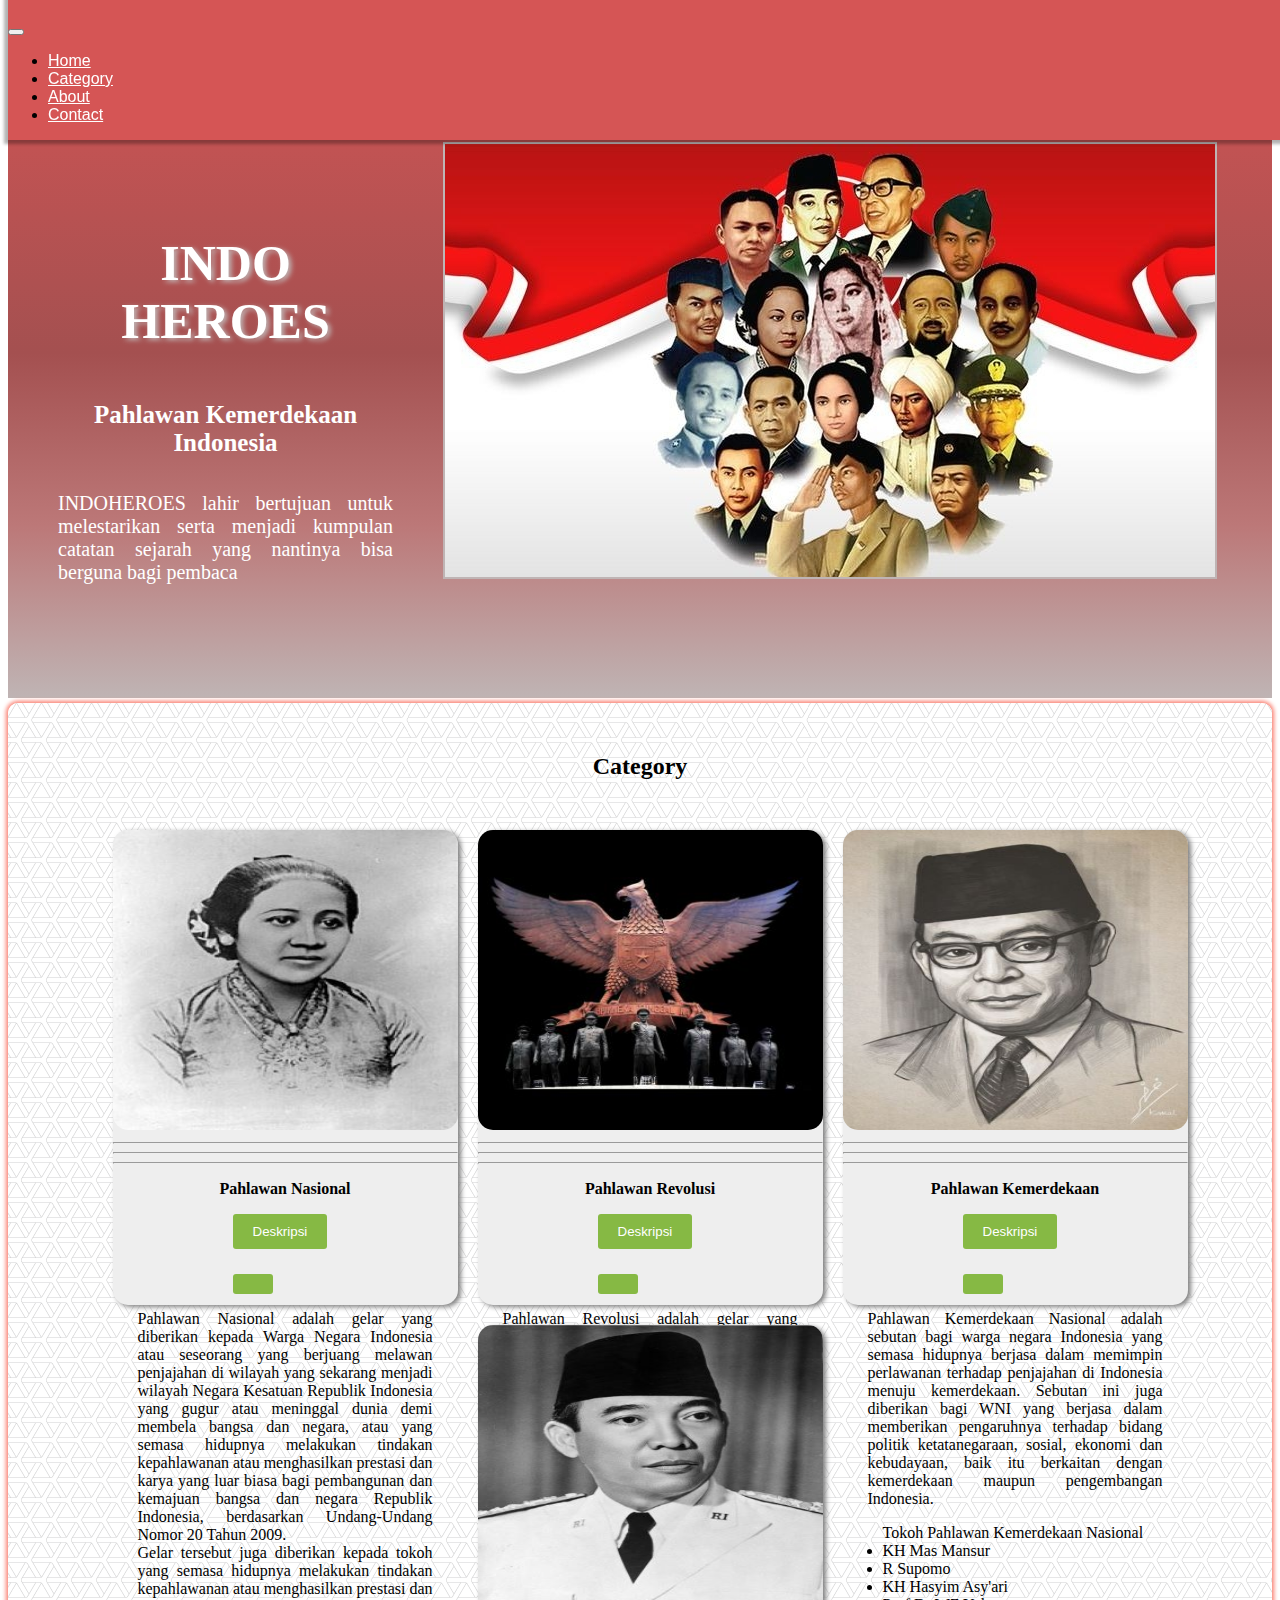
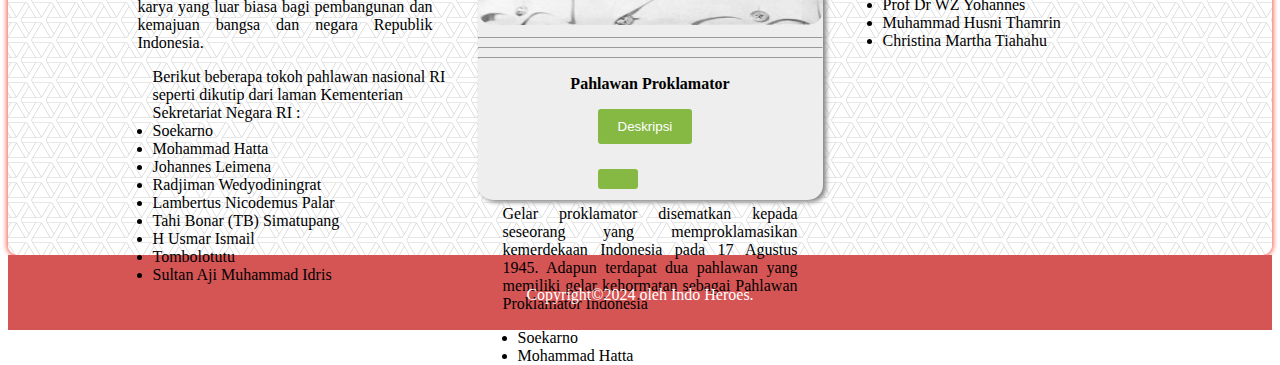
<file: index.html>
<!DOCTYPE html>
<html lang="en">
<head>
    <link rel="stylesheet" href="style.css">
    <link href="https://cdn.jsdelivr.net/npm/bootstrap@5.3.1/dist/css/bootstrap.min.css" rel="stylesheet" integrity="sha384-4bw+/aepP/YC94hEpVNVgiZdgIC5+VKNBQNGCHeKRQN+PtmoHDEXuppvnDJzQIu9" crossorigin="anonymous">
    <script src="https://cdn.jsdelivr.net/npm/bootstrap@5.3.1/dist/js/bootstrap.bundle.min.js" integrity="sha384-HwwvtgBNo3bZJJLYd8oVXjrBZt8cqVSpeBNS5n7C8IVInixGAoxmnlMuBnhbgrkm" crossorigin="anonymous"></script>
    <meta charset="UTF-8">
    <meta name="viewport" content="width=device-width, initial-scale=1.0">
    <title>Indoheroes</title>
</head>
<body>
  <!--awal navbar-->
    <div class="header">
        <div class="container">
          <nav class="navbar navbar-expand-lg navbar-light">
            <div class="container-fluid">
              <li class="nav"></li>
              <button class="navbar-toggler" type="button" data-bs-toggle="collapse" data-bs-target="#navbarSupportedContent" aria-controls="navbarSupportedContent" aria-expanded="false" aria-label="Toggle navigation">
                <span class="navbar-toggler-icon"></span>
              </button>
              <div class="collapse navbar-collapse" id="navbarSupportedContent">
                <ul class="navbar-nav nav-underline ms-auto mb-2 mb-lg-0">
                  <li class="nav-item">
                    <a class="nav-link" aria-current="page" href="index.html" >Home</a>
                  </li>
                  <li class="nav-item">
                    <a class="nav-link " href="#Category">Category</a>
                  </li>
                  <li class="nav-item">
                    <a class="nav-link" href="about.html">About</a>
                  </li>
                  <li class="nav-item">
                    <a class="nav-link" href="contact.html">Contact</a>
                  </li>
                </ul>
              </div>
            </div>
            </nav>
          </div>
    </div>
    <!--akhir navbar-->
    
    <!--awal hero-->
    <div class="cont">
      <div class="hero">
        <h1>INDO HEROES</h1>
        <h3>Pahlawan Kemerdekaan Indonesia</h3>
        <p>INDOHEROES lahir bertujuan untuk melestarikan serta menjadi kumpulan catatan sejarah yang nantinya bisa berguna bagi pembaca</p>
      </div>
      <div class="hero2">
        <img src="img/bgp.jpeg" alt="gambarpahlawan">
      </div>
  </div>
    <!--akhir hero-->

    <!--awal daftar-->
  <div class="daftar" style="background-image: url(img/webb.png);">
      <div class="container3">
        <div class="row">
          <div class="col-sm-12 text-center">
            <h2 id="Category">Category</h2>
          </div>
        </div>
      </div>
    <div class="daf">
        <div class="pahlawan">
            <img src="img/K.jpg" alt="">
            <hr><hr><hr>
            <p><b>Pahlawan Nasional</b></p>
            <!-- Button trigger modal -->
      <button type="button" class="btn btn-primary" data-bs-toggle="modal" data-bs-target="#na">
        Deskripsi
      </button>
      
      <!-- Modal -->
      <div class="modal fade" id="na" tabindex="-1" aria-labelledby="exampleModalLabel" aria-hidden="true">
        <div class="modal-dialog">
          <div class="modal-content">
            <div class="modal-header">
              <h1 class="modal-title fs-5" id="exampleModalLabel"></h1>
              <button type="button" class="btn-close" data-bs-dismiss="modal" aria-label="Close"></button>
            </div>
            <div class="modal-body">
              <p>Pahlawan Nasional adalah gelar yang diberikan kepada Warga Negara Indonesia atau seseorang yang berjuang melawan penjajahan di wilayah yang sekarang menjadi wilayah Negara Kesatuan Republik Indonesia yang gugur atau meninggal dunia demi membela bangsa dan negara, atau yang semasa hidupnya melakukan tindakan kepahlawanan atau menghasilkan prestasi dan karya yang luar biasa bagi pembangunan dan kemajuan bangsa dan negara Republik Indonesia, berdasarkan Undang-Undang Nomor 20 Tahun 2009. <br>
                Gelar tersebut juga diberikan kepada tokoh yang semasa hidupnya melakukan tindakan kepahlawanan atau menghasilkan prestasi dan karya yang luar biasa bagi pembangunan dan kemajuan bangsa dan negara Republik Indonesia.</p>
              
              <ul>Berikut beberapa tokoh pahlawan nasional RI seperti dikutip dari laman Kementerian Sekretariat Negara RI :
                <li>Soekarno</li>
                <li>Mohammad Hatta</li>
                <li>Johannes Leimena</li>
                <li>Radjiman Wedyodiningrat</li>
                <li>Lambertus Nicodemus Palar</li>
                <li>Tahi Bonar (TB) Simatupang</li>
                <li>H Usmar Ismail</li>
                <li>Tombolotutu</li>
                <li>Sultan Aji Muhammad Idris</li>
              </ul>
              
              </div>
          </div>
        </div>
      </div>
      <!--akhir modal -->
        </div>
        <div class="pahlawan">
            <img src="img/g.jpg" alt="">
            <hr><hr><hr>
            <p><b>Pahlawan Revolusi</b></p>
            <!-- Button trigger modal -->
      <button type="button" class="btn btn-primary" data-bs-toggle="modal" data-bs-target="#re">
        Deskripsi
      </button>
      
      <!-- Modal -->
      <div class="modal fade" id="re" tabindex="-1" aria-labelledby="exampleModalLabel" aria-hidden="true">
        <div class="modal-dialog">
          <div class="modal-content">
            <div class="modal-header">
              <h1 class="modal-title fs-5" id="exampleModalLabel"></h1>
              <button type="button" class="btn-close" data-bs-dismiss="modal" aria-label="Close"></button>
            </div>
            <div class="modal-body">
              <p>Pahlawan Revolusi adalah gelar yang diberikan oleh Pemerintah Indonesia kepada sejumlah perwira militer yang gugur dalam Gerakan 30 September. Mereka yang gugur dalam tugas diberikan Kenaikan Pangkat Luar Biasa, seperti halnya Ahmad Yani yang sebelumnya berpangkat Letnan Jenderal TNI menjadi Jenderal TNI.
              </p> 
              <ul> Tokoh Pahlawan Revolusi :
                <li>Jenderal Ahmad Yani</li>
                <li>Letjen Suprapto</li>
                <li>Letjen Siswondo Parman</li>
                <li>Letjen Mas Tirtodarmo Haryono</li>
                <li>Mayjen Donald Ignatius Panjaitan</li>
                <li>Mayjen Sutoyo Siswomiharjo</li>
                <li>Brigjen Katamso</li>
                <li>Kapten Pierre Tendean</li>
                <li>AIP Karel Satsuit Tubun</li>
                <li>Kolonel Sugiyono</li>
              </ul>

            </div>
          </div>
        </div>
      </div>
      <!--akhir modal -->
        </div>
        <div class="pahlawan">
            <img src="img/H.jpg" alt="">
            <hr><hr><hr>
            <p><b>Pahlawan Kemerdekaan</b></p>
            <!-- Button trigger modal -->
      <button type="button" class="btn btn-primary" data-bs-toggle="modal" data-bs-target="#ke">
        Deskripsi
      </button>
      
      <!-- Modal -->
      <div class="modal fade" id="ke" tabindex="-1" aria-labelledby="exampleModalLabel" aria-hidden="true">
        <div class="modal-dialog">
          <div class="modal-content">
            <div class="modal-header">
              <h1 class="modal-title fs-5" id="exampleModalLabel"></h1>
              <button type="button" class="btn-close" data-bs-dismiss="modal" aria-label="Close"></button>
            </div>
            <div class="modal-body">
              <p>Pahlawan Kemerdekaan Nasional adalah sebutan bagi warga negara Indonesia yang semasa hidupnya berjasa dalam memimpin perlawanan terhadap penjajahan di Indonesia menuju kemerdekaan. Sebutan ini juga diberikan bagi WNI yang berjasa dalam memberikan pengaruhnya terhadap bidang politik ketatanegaraan, sosial, ekonomi dan kebudayaan, baik itu berkaitan dengan kemerdekaan maupun pengembangan Indonesia.
              </p>
                <ul>Tokoh Pahlawan Kemerdekaan Nasional
                  <li>KH Mas Mansur</li>
                  <li>R Supomo</li>
                  <li>KH Hasyim Asy'ari</li>
                  <li>Prof Dr WZ Yohannes</li>
                  <li>Muhammad Husni Thamrin</li>
                  <li>Christina Martha Tiahahu</li>
                </ul>
            </div>
          </div>
        </div>
      </div>
      <!--akhir modal -->
        </div>
        <div class="pahlawan">
            <img src="img/SOE.jpg" alt="">
            <hr><hr><hr>
            <p><b>Pahlawan Proklamator</b></p>
            <!-- Button trigger modal -->
      <button type="button" class="btn btn-primary" data-bs-toggle="modal" data-bs-target="#pro">
        Deskripsi
      </button>
      
      <!-- Modal -->
      <div class="modal fade" id="pro" tabindex="-1" aria-labelledby="exampleModalLabel" aria-hidden="true">
        <div class="modal-dialog">
          <div class="modal-content">
            <div class="modal-header">
              <h1 class="modal-title fs-5" id="exampleModalLabel"></h1>
              <button type="button" class="btn-close" data-bs-dismiss="modal" aria-label="Close"></button>
            </div>
            <div class="modal-body">
              <p>Gelar proklamator disematkan kepada seseorang yang memproklamasikan kemerdekaan Indonesia pada 17 Agustus 1945. Adapun terdapat dua pahlawan yang memiliki gelar kehormatan sebagai Pahlawan Proklamator Indonesia
              </p>
              <ul>
                <li>Soekarno</li>
                <li>Mohammad Hatta</li>
              </ul>
            </div>
          </div>
        </div>
      </div>
      <!--akhir modal -->
        </div>
    </div>
  </div>
    <!--akhir daftar-->


    <!--awal footer-->
    <div class="footer">
        <p>Copyright&copy;2024 oleh Indo Heroes.</p>
    </div>
    <!--akhir footer-->



</body>
</html>
</file>
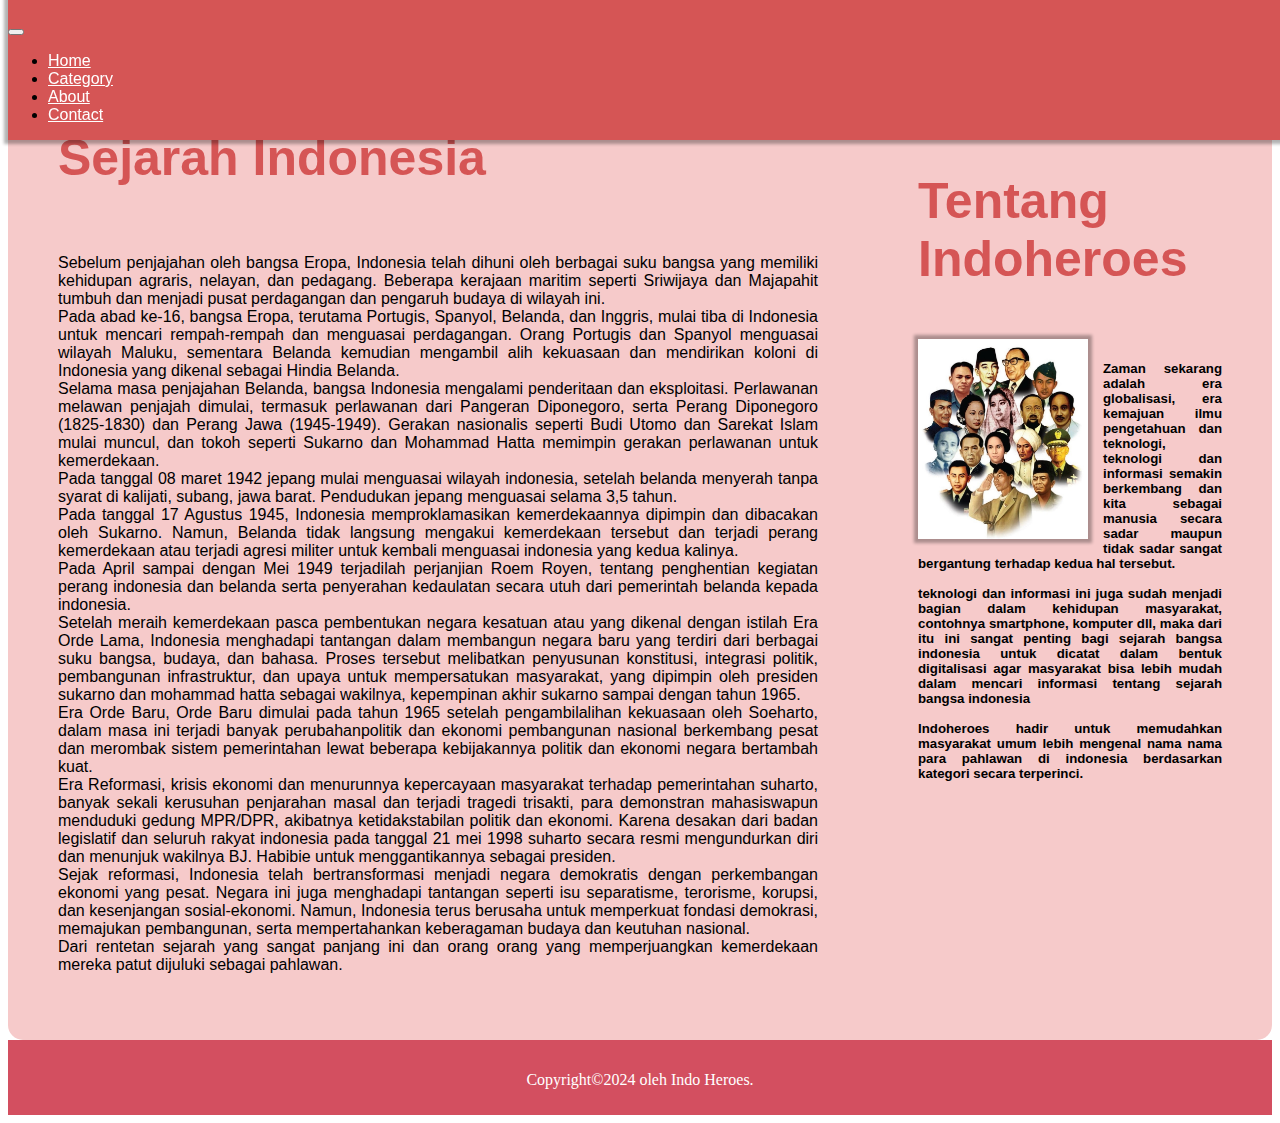
<file: about.html>
<!DOCTYPE html>
<html lang="en">
<head>
    <link rel="stylesheet" href="about.css">
    <link href="https://cdn.jsdelivr.net/npm/bootstrap@5.3.1/dist/css/bootstrap.min.css" rel="stylesheet" integrity="sha384-4bw+/aepP/YC94hEpVNVgiZdgIC5+VKNBQNGCHeKRQN+PtmoHDEXuppvnDJzQIu9" crossorigin="anonymous">
    <script src="https://cdn.jsdelivr.net/npm/bootstrap@5.3.1/dist/js/bootstrap.bundle.min.js" integrity="sha384-HwwvtgBNo3bZJJLYd8oVXjrBZt8cqVSpeBNS5n7C8IVInixGAoxmnlMuBnhbgrkm" crossorigin="anonymous"></script>
    <meta charset="UTF-8">
    <meta name="viewport" content="width=device-width, initial-scale=1.0">
    <title>About</title>
</head>
<body>
    <!--awal navbar-->
    <div class="header">
      <div class="container">
        <nav class="navbar navbar-expand-lg navbar-light">
          <div class="container-fluid">
            <li class="nav"></li>
            <button class="navbar-toggler" type="button" data-bs-toggle="collapse" data-bs-target="#navbarSupportedContent" aria-controls="navbarSupportedContent" aria-expanded="false" aria-label="Toggle navigation">
              <span class="navbar-toggler-icon"></span>
            </button>
            <div class="collapse navbar-collapse" id="navbarSupportedContent">
              <ul class="navbar-nav nav-underline ms-auto mb-2 mb-lg-0">
                <li class="nav-item">
                  <a class="nav-link" aria-current="page" href="index.html" >Home</a>
                </li>
                <li class="nav-item">
                  <a class="nav-link " href="index.html">Category</a>
                </li>
                <li class="nav-item">
                  <a class="nav-link" href="about.html">About</a>
                </li>
                <li class="nav-item">
                  <a class="nav-link" href="contact.html">Contact</a>
                </li>
              </ul>
            </div>
          </div>
          </nav>
        </div>
  </div>
  <!--akhir navbar--> 


<!--awal about-->
  <div class="container2">
    <div class="ttg">
      <h1>Sejarah Indonesia</h1> 
      <br>
      <P>
        Sebelum penjajahan oleh bangsa Eropa, Indonesia telah dihuni oleh berbagai suku bangsa yang memiliki kehidupan agraris, nelayan, dan pedagang. Beberapa kerajaan maritim seperti Sriwijaya dan Majapahit tumbuh dan menjadi pusat perdagangan dan pengaruh budaya di wilayah ini. <br>
        Pada abad ke-16, bangsa Eropa, terutama Portugis, Spanyol, Belanda, dan Inggris, mulai tiba di Indonesia untuk mencari rempah-rempah dan menguasai perdagangan. Orang Portugis dan Spanyol menguasai wilayah Maluku, sementara Belanda kemudian mengambil alih kekuasaan dan mendirikan koloni di Indonesia yang dikenal sebagai Hindia Belanda. <br>
        Selama masa penjajahan Belanda, bangsa Indonesia mengalami penderitaan dan eksploitasi. Perlawanan melawan penjajah dimulai, termasuk perlawanan dari Pangeran Diponegoro, serta Perang Diponegoro (1825-1830) dan Perang Jawa (1945-1949). Gerakan nasionalis seperti Budi Utomo dan Sarekat Islam mulai muncul, dan tokoh seperti Sukarno dan Mohammad Hatta memimpin gerakan perlawanan untuk kemerdekaan.<br>
        Pada tanggal 08 maret 1942 jepang mulai menguasai wilayah indonesia, setelah belanda menyerah tanpa syarat di kalijati, subang, jawa barat. Pendudukan jepang menguasai selama 3,5 tahun. <br>
        Pada tanggal 17 Agustus 1945, Indonesia memproklamasikan kemerdekaannya dipimpin dan dibacakan oleh Sukarno. Namun, Belanda tidak langsung mengakui kemerdekaan tersebut dan terjadi perang kemerdekaan atau terjadi agresi militer untuk kembali menguasai indonesia yang kedua kalinya.<br>
        Pada April sampai dengan Mei 1949 terjadilah perjanjian Roem Royen, tentang penghentian kegiatan perang indonesia dan belanda serta penyerahan kedaulatan secara utuh dari pemerintah belanda kepada indonesia. <br>
        Setelah meraih kemerdekaan pasca pembentukan negara kesatuan atau yang dikenal dengan istilah Era Orde Lama, Indonesia menghadapi tantangan dalam membangun negara baru yang terdiri dari berbagai suku bangsa, budaya, dan bahasa. Proses tersebut melibatkan penyusunan konstitusi, integrasi politik, pembangunan infrastruktur, dan upaya untuk mempersatukan masyarakat, yang dipimpin oleh presiden sukarno dan mohammad hatta sebagai wakilnya, kepempinan akhir sukarno sampai dengan tahun 1965.<br>
        Era Orde Baru, Orde Baru dimulai pada tahun 1965 setelah pengambilalihan kekuasaan oleh Soeharto, dalam masa ini terjadi banyak perubahanpolitik dan ekonomi pembangunan nasional berkembang pesat dan merombak sistem pemerintahan lewat beberapa kebijakannya politik dan ekonomi negara bertambah kuat.<br>
        Era Reformasi, krisis ekonomi dan menurunnya kepercayaan masyarakat terhadap pemerintahan suharto, banyak sekali kerusuhan penjarahan masal dan terjadi tragedi trisakti, para demonstran mahasiswapun menduduki gedung MPR/DPR, akibatnya ketidakstabilan politik dan ekonomi. Karena desakan dari badan legislatif dan seluruh rakyat indonesia pada tanggal 21 mei 1998 suharto secara resmi mengundurkan diri dan menunjuk wakilnya                 BJ. Habibie untuk menggantikannya sebagai presiden.<br>
        Sejak reformasi, Indonesia telah bertransformasi menjadi negara demokratis dengan perkembangan ekonomi yang pesat. Negara ini juga menghadapi tantangan seperti isu separatisme, terorisme, korupsi, dan kesenjangan sosial-ekonomi. Namun, Indonesia terus berusaha untuk memperkuat fondasi demokrasi, memajukan pembangunan, serta mempertahankan keberagaman budaya dan keutuhan nasional.<br>
        Dari rentetan sejarah yang sangat panjang ini dan orang orang yang memperjuangkan kemerdekaan  mereka patut dijuluki sebagai pahlawan.<br>
        </P>
    </div>

    <div class="ttg1">
      <h1>Tentang Indoheroes</h1> 
      <br>
      <img src="img/ALL.jpg" alt="all">
      <h5>Zaman sekarang adalah era globalisasi, era kemajuan ilmu pengetahuan dan teknologi, teknologi dan informasi semakin berkembang dan kita sebagai manusia secara sadar maupun tidak sadar sangat bergantung terhadap kedua hal tersebut. <br><br>
      teknologi dan informasi ini juga sudah menjadi bagian dalam kehidupan masyarakat, contohnya smartphone, komputer dll, maka dari itu ini sangat penting bagi sejarah bangsa indonesia untuk dicatat dalam bentuk digitalisasi agar masyarakat bisa lebih mudah dalam mencari informasi tentang sejarah bangsa indonesia <br> <br>
      Indoheroes hadir untuk memudahkan masyarakat umum lebih mengenal nama nama para pahlawan di indonesia berdasarkan kategori secara terperinci. <br> <br>
      </h5>
    </div>
  </div>

  

  <!--akhir about-->


    <!--awal footer-->
    <div class="footer">
        <p>Copyright&copy;2024 oleh Indo Heroes.</p>
    </div>
    <!--akhir footer-->
</body>
</html>
</file>
<file: style.css>
.header{
    background-color: #d55555;
    width: 100%;
    top: 0;
    position: fixed;
    z-index: 1;
    box-shadow: 0 0 3px 4px rgba(0, 0, 0, 0.3);
}

.navbar-brand{
    font-weight: bold !important;
}
.container-fluid a{
    font-family: 'Trebuchet MS', 'Lucida Sans Unicode', 'Lucida Grande', 'Lucida Sans', Arial, sans-serif;
    font-weight: 200px;
    color: white;
}
/*akhir navbar*/


/*awal hero*/
.cont{
    display: flex;
    background: linear-gradient(#d55555 0%, #a45050 50%, #bc7878 75%, #bfb4b4);
    height: 690px;
    overflow: hidden;
    display: flex;
    flex-wrap: wrap;
    width: 100%;
    
}

.hero {
    flex: 2;
    order: 1;
    text-align: center;
    margin-top: 55px;
    padding: 50px;
}

.hero2{
    flex: 1;
    order: 2;
    display: flex;
}

.hero2 img {
    width: 770px;
    height: 433px;
    margin-top: 134px;
    margin-right: 55px;
    border: 2px solid #bfb4b4;
}

.hero h1{
    font-size: 50px;
    font-weight: bold;
    color: white;
    text-shadow: 3px 2px 5px #bfb4b4;
    margin-top: 114px;
    padding: 7px;
}
.hero h3{
    font-size: 25px;
    color: white;
    text-align: center;
    padding: 10px;
}

.hero p{
    font-size: 20px;
    color: white;
    text-align: justify;
}

.nav-item a{
    overflow: hidden;
    transition: all 0.3s ease;
}

.nav-item a:hover{
    color: #060606;

}

@media screen and (max-width:1130px){
    .cont {
        height: 800px;
        overflow: hidden;
    }
    .hero2 img {
        width: 770px;
        height: 433px;
        margin: 0 auto;
        border: 2px solid #bfb4b4;
    }

    .hero h1,h3,p{
        text-align: center;
        margin-top: 0;
        
    }
}

/*akhir hero*/


/*Awal Daftar*/

.container3 { 
    padding: 5px;
}

.daftar{
    margin-top: 5px;
    padding-top: 25px;
    display: flex;
    flex-wrap: wrap;
    box-shadow: 0 0 4px 2px salmon;
    box-sizing: border-box;
    justify-content: center;
    width: 100%;
    padding-bottom: 25px;
    border-radius: 10px;
    margin-bottom: 0;
}

.daf{
    margin-top: 5px;
    display: flex;
    flex-wrap: wrap;
    box-sizing: border-box;
    justify-content: center;
    width: 100%;
    padding-bottom: 25px;
    margin-bottom: 5px;

}

.pahlawan{
    height: 475px;
    width: 345px;
    background-color:#eee;
    margin-top: 20px;
    margin-left: 20px;
    box-shadow: 3px 2px 5px gray;
    border-radius: 15px;
}
.pahlawan img{
    height: 300px;
    width: 345px;
    border-radius: 15px;
}

.pahlawan button{ 
    text-decoration: none;
    background-color: rgb(134, 185, 68);
    padding-top: 10px;
    padding-left: 20px;
    padding-bottom: 10px;
    padding-right: 20px;
    border-radius: 3px;
    color: white;
    margin-left: 120px;
    border: 0;
    
}
.pahlawan p{
    text-align: center;
}
.pahlawan button:hover{
    color: white;
    background-color: salmon;
}

.pahlawan p{
    text-align: center;
}

.modal-body p{
    text-align: justify;
    margin-left: 25px;
    margin-right: 25px;
}

/*Akhir Daftar*/

/*Awal footer*/
.footer{
    background-color: #d55555;
    margin-top: 0;
    text-align: center;
    color: white;
    padding-top: 15px;
    padding-bottom: 10px;
}

/*Akhir footer*/
</file>
<file: about.css>
.header{
    background-color: #d55555;
    width: 100%;
    top: 0;
    position: fixed;
    z-index: 1;
    box-shadow: 0 0 3px 4px rgba(0, 0, 0, 0.3);
}

.navbar-brand{
    font-weight: bold !important;
}
.container-fluid a{
    font-family: 'Trebuchet MS', 'Lucida Sans Unicode', 'Lucida Grande', 'Lucida Sans', Arial, sans-serif;
    font-weight: 200px;
    color: white;
}
/*akhir navbar*/


/*awal about*/

.container2 {
    background-color: #f6caca;
    margin-top: 50px;
    border-radius: 15px;
    padding-bottom: 25px;
    font-family: 'Trebuchet MS', 'Lucida Sans Unicode', 'Lucida Grande', 'Lucida Sans', Arial, sans-serif;
    display: flex;
    box-sizing: border-box;
    flex-wrap: wrap;
}


.ttg {
    margin: 25px 50px 25px 50px;
    text-align: justify;
    flex: 2.5;
    order: 1;
}

.ttg h1{
    text-align: justify;
    color: #d55555;
    font-size: 50px;
    text-decoration: none;
    padding-top: 20px;
}

.ttg1 {
    margin: 68px 50px 50px 50px;
    text-align: justify;
    flex: 1;
    order: 2;
}

.ttg1 h1{
    text-align: justify;
    color: #d55555;
    font-size: 50px;
    text-decoration: none;
    padding-top: 20px;
}

.ttg1 img {
    position: relative;
    width: 170px;
    height: 200px;
    margin-bottom: 15px;
    margin-right: 15px;
    float: left;
    box-shadow: 0 0 3px 4px rgba(0, 0, 0, 0.3);
}


@media screen and ( max-width: 900px ){
    .container2 {
        width: auto;
        float: none;
        margin: 0;
    }
    
}

/*akhir about*/



.footer{
    background-color: rgb(211, 79, 96);
    margin-top: 0;
    text-align: center;
    color: white;
    padding-top: 15px;
    padding-bottom: 10px;
}
</file>
